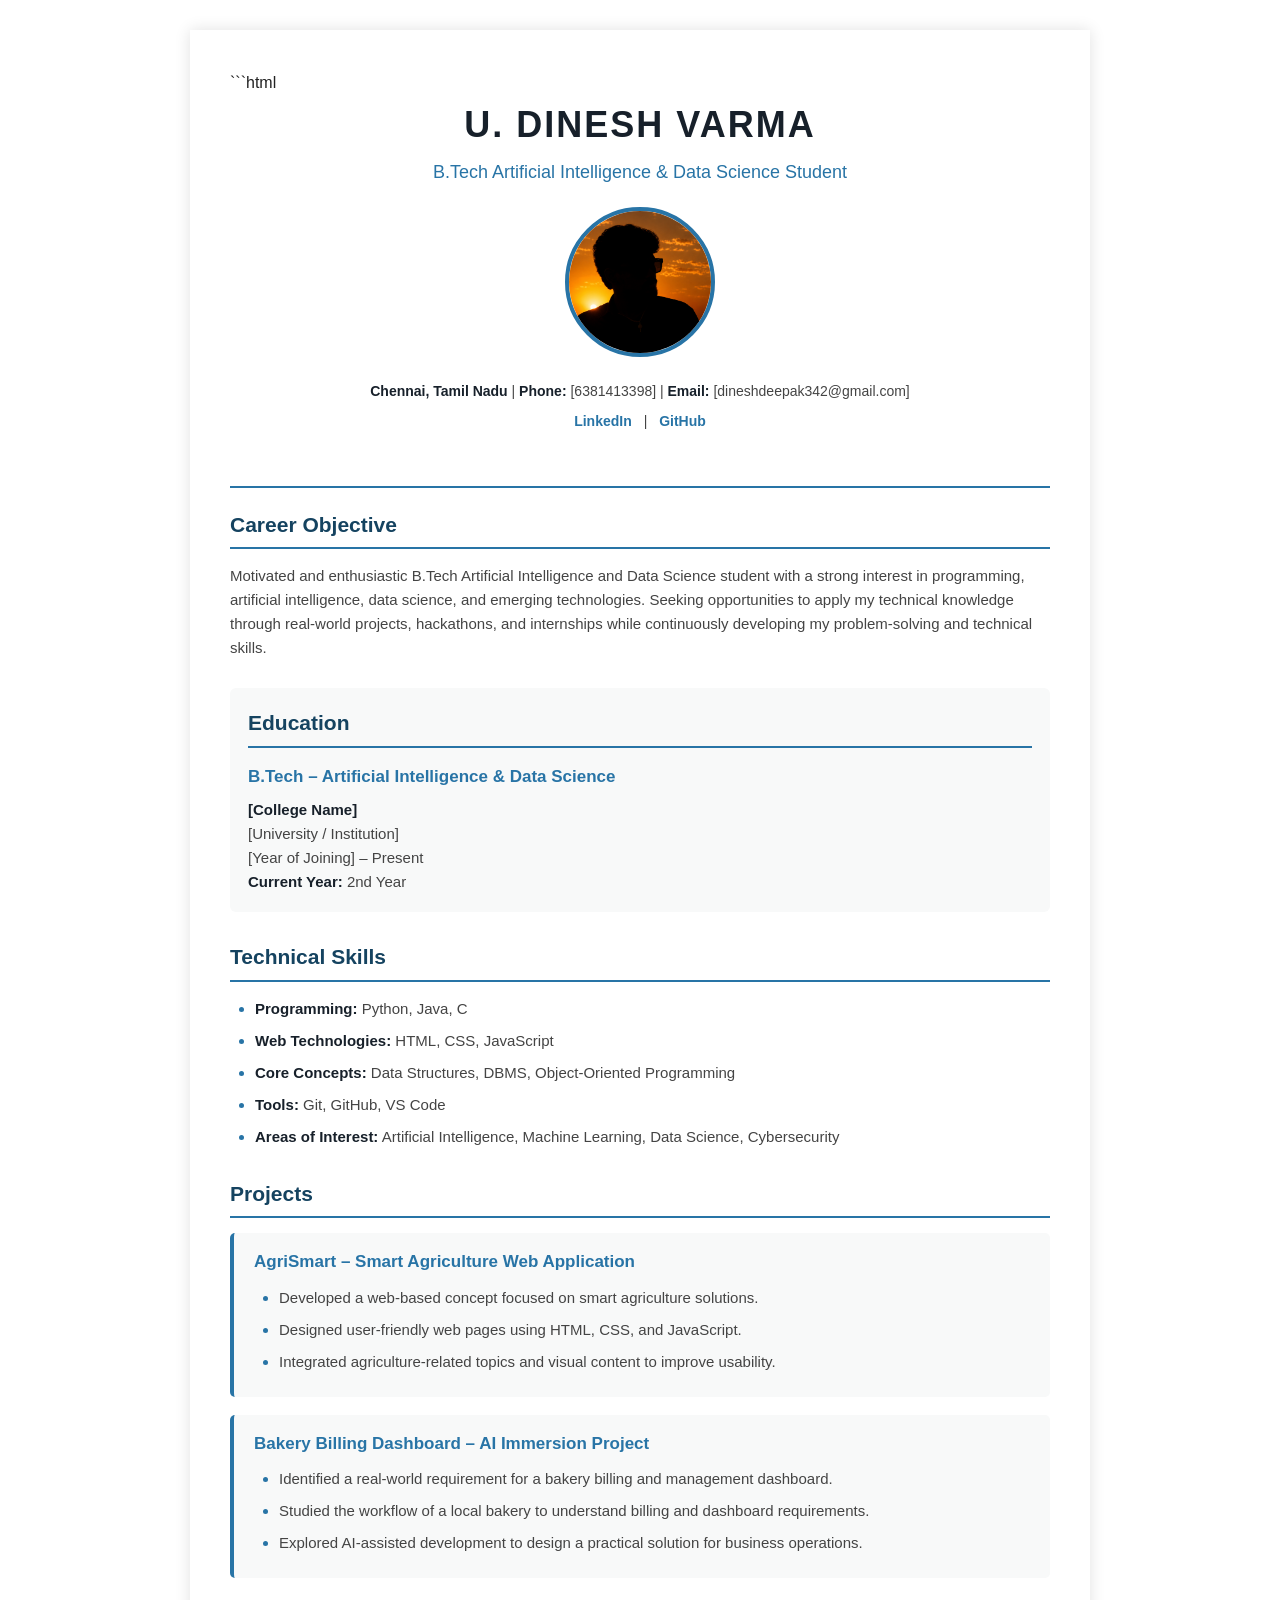
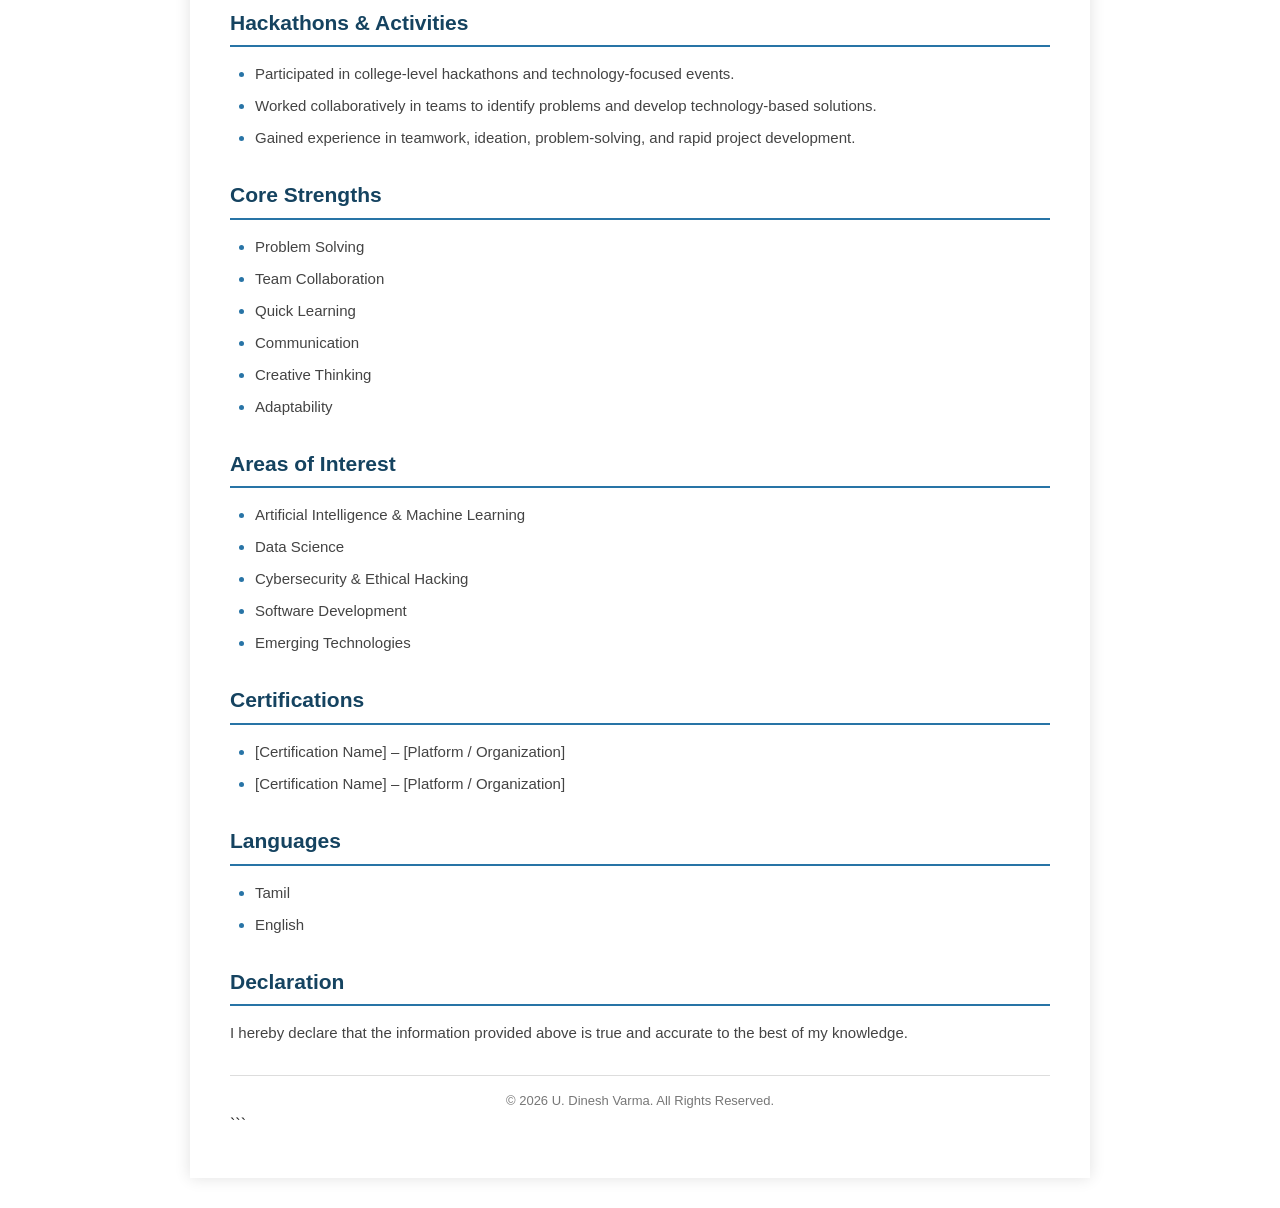
<file: index.html>
```html
<!DOCTYPE html>
<html lang="en">
<head>
    <link rel="stylesheet" href="style.css">
    <meta charset="UTF-8">
    <meta name="viewport" content="width=device-width, initial-scale=1.0">
    <title>U. Dinesh Varma - Resume</title>
</head>

<body>

    <!-- Header -->
    <header>
        <h1>U. DINESH VARMA</h1>
        <h2>B.Tech Artificial Intelligence &amp; Data Science Student</h2>

        <img src="840FE10E-075E-4D03-B4A6-CF219294F63D copy.PNG"
             alt="U. Dinesh Varma Profile Photo"
             width="150">

        <p>
            <strong>Chennai, Tamil Nadu</strong> |
            <strong>Phone:</strong> [6381413398] |
            <strong>Email:</strong> [dineshdeepak342@gmail.com]
        </p>

        <p>
            <a href="https://www.linkedin.com/feed/" target="_blank">
                LinkedIn
            </a>
            |
            <a href="https://github.com/" target="_blank">
                GitHub
            </a>
        </p>
    </header>

    <hr>

    <!-- Career Objective -->
    <section>
        <h2>Career Objective</h2>

        <p>
            Motivated and enthusiastic B.Tech Artificial Intelligence and
            Data Science student with a strong interest in programming,
            artificial intelligence, data science, and emerging technologies.
            Seeking opportunities to apply my technical knowledge through
            real-world projects, hackathons, and internships while continuously
            developing my problem-solving and technical skills.
        </p>
    </section>

    <!-- Education -->
    <section>
        <h2>Education</h2>

        <h3>B.Tech – Artificial Intelligence &amp; Data Science</h3>

        <p>
            <strong>[College Name]</strong><br>
            [University / Institution]<br>
            [Year of Joining] – Present
        </p>

        <p>
            <strong>Current Year:</strong> 2nd Year
        </p>
    </section>

    <!-- Technical Skills -->
    <section>
        <h2>Technical Skills</h2>

        <ul>
            <li>
                <strong>Programming:</strong>
                Python, Java, C
            </li>

            <li>
                <strong>Web Technologies:</strong>
                HTML, CSS, JavaScript
            </li>

            <li>
                <strong>Core Concepts:</strong>
                Data Structures, DBMS, Object-Oriented Programming
            </li>

            <li>
                <strong>Tools:</strong>
                Git, GitHub, VS Code
            </li>

            <li>
                <strong>Areas of Interest:</strong>
                Artificial Intelligence, Machine Learning,
                Data Science, Cybersecurity
            </li>
        </ul>
    </section>

    <!-- Projects -->
    <section>
        <h2>Projects</h2>

        <article>
            <h3>AgriSmart – Smart Agriculture Web Application</h3>

            <ul>
                <li>
                    Developed a web-based concept focused on smart
                    agriculture solutions.
                </li>

                <li>
                    Designed user-friendly web pages using HTML, CSS,
                    and JavaScript.
                </li>

                <li>
                    Integrated agriculture-related topics and visual
                    content to improve usability.
                </li>
            </ul>
        </article>

        <article>
            <h3>Bakery Billing Dashboard – AI Immersion Project</h3>

            <ul>
                <li>
                    Identified a real-world requirement for a bakery
                    billing and management dashboard.
                </li>

                <li>
                    Studied the workflow of a local bakery to understand
                    billing and dashboard requirements.
                </li>

                <li>
                    Explored AI-assisted development to design a
                    practical solution for business operations.
                </li>
            </ul>
        </article>
    </section>

    <!-- Hackathons -->
    <section>
        <h2>Hackathons &amp; Activities</h2>

        <ul>
            <li>
                Participated in college-level hackathons and
                technology-focused events.
            </li>

            <li>
                Worked collaboratively in teams to identify problems
                and develop technology-based solutions.
            </li>

            <li>
                Gained experience in teamwork, ideation,
                problem-solving, and rapid project development.
            </li>
        </ul>
    </section>

    <!-- Core Strengths -->
    <section>
        <h2>Core Strengths</h2>

        <ul>
            <li>Problem Solving</li>
            <li>Team Collaboration</li>
            <li>Quick Learning</li>
            <li>Communication</li>
            <li>Creative Thinking</li>
            <li>Adaptability</li>
        </ul>
    </section>

    <!-- Areas of Interest -->
    <section>
        <h2>Areas of Interest</h2>

        <ul>
            <li>Artificial Intelligence &amp; Machine Learning</li>
            <li>Data Science</li>
            <li>Cybersecurity &amp; Ethical Hacking</li>
            <li>Software Development</li>
            <li>Emerging Technologies</li>
        </ul>
    </section>

    <!-- Certifications -->
    <section>
        <h2>Certifications</h2>

        <ul>
            <li>[Certification Name] – [Platform / Organization]</li>
            <li>[Certification Name] – [Platform / Organization]</li>
        </ul>
    </section>

    <!-- Languages -->
    <section>
        <h2>Languages</h2>

        <ul>
            <li>Tamil</li>
            <li>English</li>
        </ul>
    </section>

    <!-- Declaration -->
    <section>
        <h2>Declaration</h2>

        <p>
            I hereby declare that the information provided above is true
            and accurate to the best of my knowledge.
        </p>
    </section>

    <!-- Footer -->
    <footer>
        <p>&copy; 2026 U. Dinesh Varma. All Rights Reserved.</p>
    </footer>

</body>

</html>
```
</file>
<file: style.css>
/* =========================
   GENERAL STYLING
========================= */

* {
    margin: 0;
    padding: 0;
    box-sizing: border-box;
}

body {
    font-family: Arial, Helvetica, sans-serif;
    background: #f2f4f7;
    color: #222;
    line-height: 1.6;
    max-width: 900px;
    margin: 30px auto;
    padding: 40px;
    background-color: white;
    box-shadow: 0 0 15px rgba(0, 0, 0, 0.12);
}


/* =========================
   HEADER
========================= */

header {
    text-align: center;
    padding-bottom: 25px;
}

header h1 {
    font-size: 36px;
    letter-spacing: 2px;
    color: #17202a;
    margin-bottom: 5px;
}

header h2 {
    font-size: 18px;
    font-weight: normal;
    color: #2874a6;
    margin-bottom: 20px;
}

header img {
    width: 150px;
    height: 150px;
    object-fit: cover;
    border-radius: 50%;
    border: 4px solid #2874a6;
    margin-bottom: 15px;
}

header p {
    margin: 8px 0;
    font-size: 14px;
}

header a {
    color: #2874a6;
    text-decoration: none;
    font-weight: bold;
    margin: 0 8px;
}

header a:hover {
    color: #154360;
    text-decoration: underline;
}


/* =========================
   HORIZONTAL LINE
========================= */

hr {
    border: none;
    border-top: 2px solid #2874a6;
    margin: 20px 0;
}


/* =========================
   SECTIONS
========================= */

section {
    margin-bottom: 28px;
}

section h2 {
    font-size: 21px;
    color: #154360;
    border-bottom: 2px solid #2874a6;
    padding-bottom: 6px;
    margin-bottom: 15px;
}

section h3 {
    font-size: 17px;
    color: #2874a6;
    margin-bottom: 8px;
}


/* =========================
   PARAGRAPHS
========================= */

p {
    font-size: 15px;
    color: #444;
}


/* =========================
   LISTS
========================= */

ul {
    padding-left: 25px;
}

li {
    margin-bottom: 8px;
    font-size: 15px;
    color: #444;
}

li::marker {
    color: #2874a6;
}


/* =========================
   PROJECTS
========================= */

article {
    background: #f8f9f9;
    border-left: 4px solid #2874a6;
    padding: 15px 20px;
    margin-bottom: 18px;
    border-radius: 5px;
}

article h3 {
    margin-bottom: 10px;
}


/* =========================
   EDUCATION
========================= */

section:nth-of-type(2) {
    background: #f8f9f9;
    padding: 18px;
    border-radius: 6px;
}


/* =========================
   STRONG TEXT
========================= */

strong {
    color: #17202a;
}


/* =========================
   FOOTER
========================= */

footer {
    text-align: center;
    margin-top: 30px;
    padding-top: 15px;
    border-top: 1px solid #ddd;
}

footer p {
    font-size: 13px;
    color: #777;
}


/* =========================
   MOBILE RESPONSIVE
========================= */

@media (max-width: 600px) {

    body {
        margin: 0;
        padding: 25px 18px;
        box-shadow: none;
    }

    header h1 {
        font-size: 28px;
    }

    header h2 {
        font-size: 16px;
    }

    header img {
        width: 120px;
        height: 120px;
    }

    section h2 {
        font-size: 19px;
    }

    p,
    li {
        font-size: 14px;
    }
}


/* =========================
   PRINT / PDF VERSION
========================= */

@media print {

    body {
        margin: 0;
        padding: 20px;
        box-shadow: none;
        max-width: 100%;
    }

    header a {
        color: black;
    }

    section {
        page-break-inside: avoid;
    }
}
</file>
